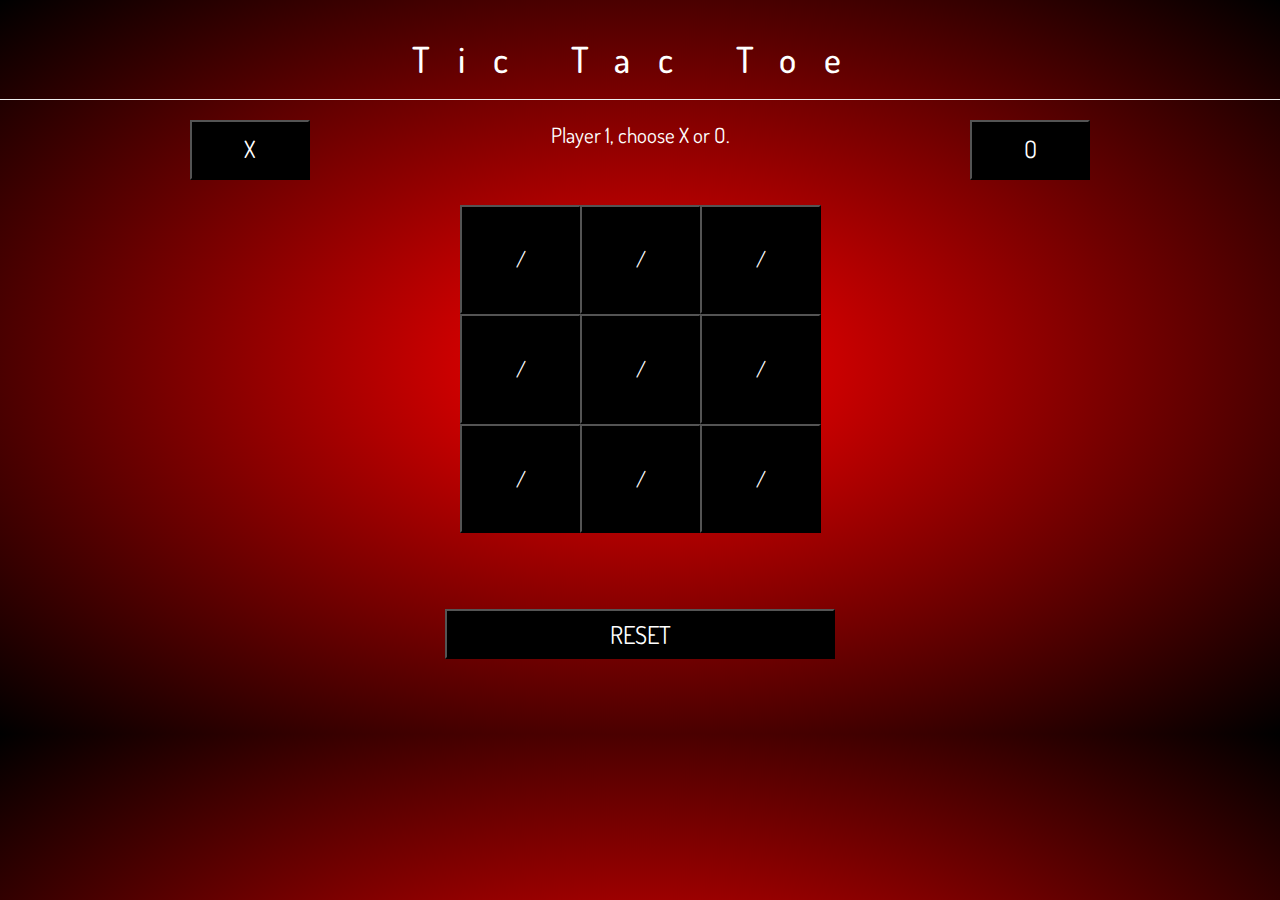
<file: tic-tac-toe/index.html>
<!DOCTYPE HTML>
<html>

<head>
	<meta charset="utf-8">
    <meta http-equiv="X-UA-Compatible" content="IE=edge">
    <meta name="viewport" content="width=device-width, initial-scale=1">
	<title>TIC TAC TOE Y'ALL</title>
	<script src="https://ajax.googleapis.com/ajax/libs/jquery/1.8.3/jquery.min.js"></script>
	<script type="text/javascript" src="tic_tac_toe.js"></script>
	<link href='https://fonts.googleapis.com/css?family=Dosis' rel='stylesheet' type='text/css'>
	<link rel="stylesheet" href="css/bootstrap.min.css">
	<link rel="stylesheet" href="css/bootstrap-theme.min.css">
	<link rel="stylesheet" href="css/main.css">

</head>

<header>
      <div class="page-header">
      	<h1><large>Tic Tac Toe</large></h1>
      </div>
</header>

<body>
	<div class="container">

        <!-- ##### PLAYER BUTTONS ##### -->
        <div class="row">
        	<div class="col-md-4 col-sm-4 col-xs-4">
        		<div class="col-md-4 col-sm-4 col-xs-4"></div>
        		<button class="player playerX col-md-4 col-sm-4 col-xs-4">X</button>
        		<div class="col-md-4 col-sm-4 col-xs-4"></div>
        	</div>
        	<div class="welcome col-md-4 col-sm-4 col-xs-4">Player 1, choose X or O.</div>
	       	<div class="col-md-4 col-sm-4 col-xs-4">
        		<div class="col-md-4 col-sm-4 col-xs-4"></div>
        		<button class="player playerO col-md-4 col-sm-4 col-xs-4">O</button>
        		<div class="col-md-4 col-sm-4 col-xs-4"></div>
        	</div>
        </div>

        <!-- ##### GAME BOARD ##### -->
        <div class="gameBoard row">
        	<div class="col-md-4 col-sm-4 col-xs-4"></div>
        	<div class="gameBoxes col-md-4 col-sm-4 col-xs-4">
        		<div class="boxes col-md-4 col-sm-4 col-xs-4">
					<button class="squares" id="1">/</button>
					<button class="squares" id="2">/</button>
					<button class="squares" id="3">/</button>
				</div>
				<div class="boxes col-md-4 col-sm-4 col-xs-4">
					<button class="squares" id="4">/</button>
					<button class="squares" id="5">/</button>
					<button class="squares" id="6">/</button>
				</div>
				<div class="boxes col-md-4 col-sm-4 col-xs-4">
					<button class="squares" id="7">/</button>
					<button class="squares" id="8">/</button>
					<button class="squares" id="9">/</button>
				</div>
			<div class="col-md-4 col-sm-4 col-xs-4"></div>
			</div>
		</div>
				
		<!-- ##### RESET BUTTON ##### -->
		<div class="resetSection row">
			<div class="col-md-4 col-sm-4 col-xs-4"></div>
			<button class="reset col-md-4 col-sm-4 col-xs-4">RESET</button>
			<div class="col-md-4 col-sm-4 col-xs-4"></div>
		</div>
	
	</div>	
</body>

</html>
</file>
<file: tic-tac-toe/css/main.css>
@import url(http://fonts.googleapis.com/css?family=Dosis);

.page-header {
	text-align: center;
	color: white;
	letter-spacing: 2em;
}

body {
	background: radial-gradient(red, black);
	font-family: 'Dosis', sans-serif;
}

.welcome {
	color: white;
	text-align: center;
	font-size: 1.5em;
}

.player {
	font-size: 1.7em;
	height: 60px;
	background-color: black;
	color: white;
}

.playerX:hover {
	background-color: #999999;
	color: black;	
}

.playerO:hover {
	background-color: #999999;
	color: black;	
}

.gameBoard {
	margin-top: 25px;
}

.squares {
	padding: 1.8em 2.55em;
	font-size: 1.5em;
	background-color: black;
	color: white;
}

.boxes {
	text-align: center;
	padding: 0px 0px;
}

.resetSection {
	margin-top: 75px;
	margin-bottom: 75px;
	font-family: 'Dosis', sans-serif;
	font-size: 1.75em;
}

.reset {
	height: 50px;
	background-color: black;
	color: white;
}

.reset:hover {
	background-color: #999999;
	color: white;
}

/*@media (max-width: 500px) {
.gameBoard {
display: none;
}*/
</file>
